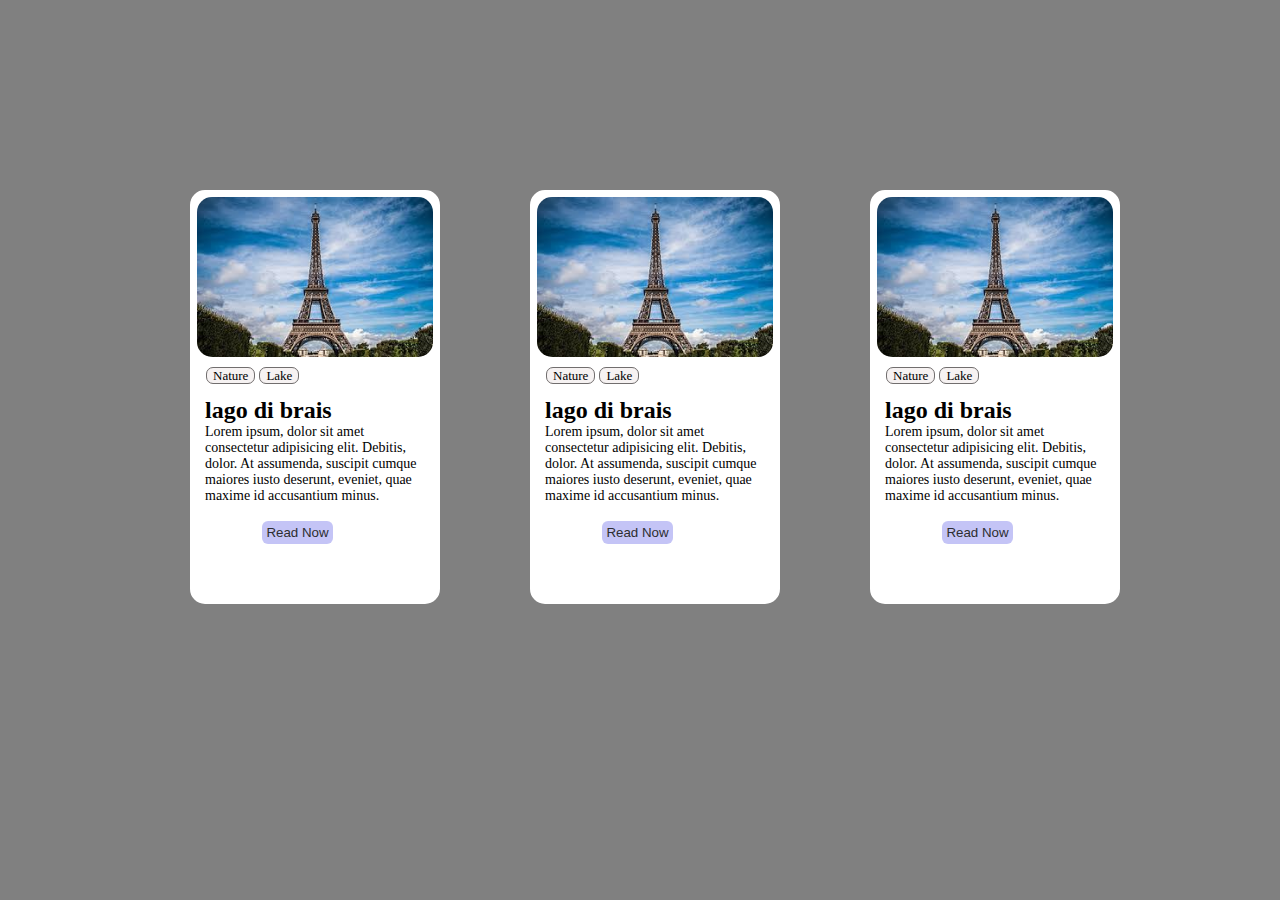
<file: html&css exercises/card design-exercise3/index.html>
<!DOCTYPE html>
<html lang="en">
<head>
    <meta charset="UTF-8">
    <meta name="viewport" content="width=device-width, initial-scale=1.0">
    <title>Card</title>
    <style>
        body{
            background-color: gray;
            padding:145px;
            display: flex;
        }
        *{
            margin: 0;
            padding: 0;
        }
        .box{
            border: 2px solid white;
             height: 410px;
             width: 246px;
             background-color: #fff;
             border-radius: 15px;
            padding: 0px 0 0px 0;
            margin:45px;

        }
        .img{
            padding: 5px;
        }
        .img img{
            border-radius: 15px;
        }

        .content{
            padding: 13px;

        }
        .content p{
            font-size: 14px;
        }
        
       .capsules  span{
            border: 1px solid rgb(113, 110, 110);
            border-radius: 7px;
            padding:  0 6px;
            background-color: rgb(246, 242, 242);
            text-transform: capitalize;
            font-size: 13px;

        }
        .capsules{
            padding: 0px 34px 0px 14px;
        }
     .button{
        text-align: center;
     }
     .button button{
        border-radius: 6px;
        padding:4px ;
        background-color: rgb(196, 196, 246);
        border: none;
        box-shadow: 1px;
        color: rgb(45, 46, 48);
        margin-top: 4px;
        margin-right: 35px;
     }
     .button button:hover{
    background-color: rgb(80, 11, 170);
    color: #fff;
}
 
    </style>
</head>
<body>

    <div class="box">
    <div class="img"><img width="236px " src="image.png"alt="image"></div>
    <div class="capsules">
        <span>nature</span>
        <span>Lake</span>
    </div>
    <div class="content">
    <h2>lago di brais</h2>
    <p>Lorem ipsum, dolor sit amet consectetur adipisicing elit.
     Debitis, dolor. At assumenda, suscipit cumque 
     maiores iusto deserunt, eveniet, quae maxime 
     id accusantium minus.
    </p></div>
     <div class="button"><button >Read Now</button></div>
    </div>



    <div class="box">
        <div class="img"><img width="236px " src="image.png"alt="image"></div>
        <div class="capsules">
            <span>nature</span>
            <span>Lake</span>
        </div>
        <div class="content">
        <h2>lago di brais</h2>
        <p>Lorem ipsum, dolor sit amet consectetur adipisicing elit.
         Debitis, dolor. At assumenda, suscipit cumque 
         maiores iusto deserunt, eveniet, quae maxime 
         id accusantium minus.
        </p></div>
         <div class="button"><button >Read Now</button></div>
        </div>


        <div class="box">
            <div class="img"><img width="236px " src="image.png"alt="image"></div>
            <div class="capsules">
                <span>nature</span>
                <span>Lake</span>
            </div>
            <div class="content">
            <h2>lago di brais</h2>
            <p>Lorem ipsum, dolor sit amet consectetur adipisicing elit.
             Debitis, dolor. At assumenda, suscipit cumque 
             maiores iusto deserunt, eveniet, quae maxime 
             id accusantium minus.
            </p></div>
             <div class="button"><button >Read Now</button></div>
            </div>
</body>
</html>
</file>
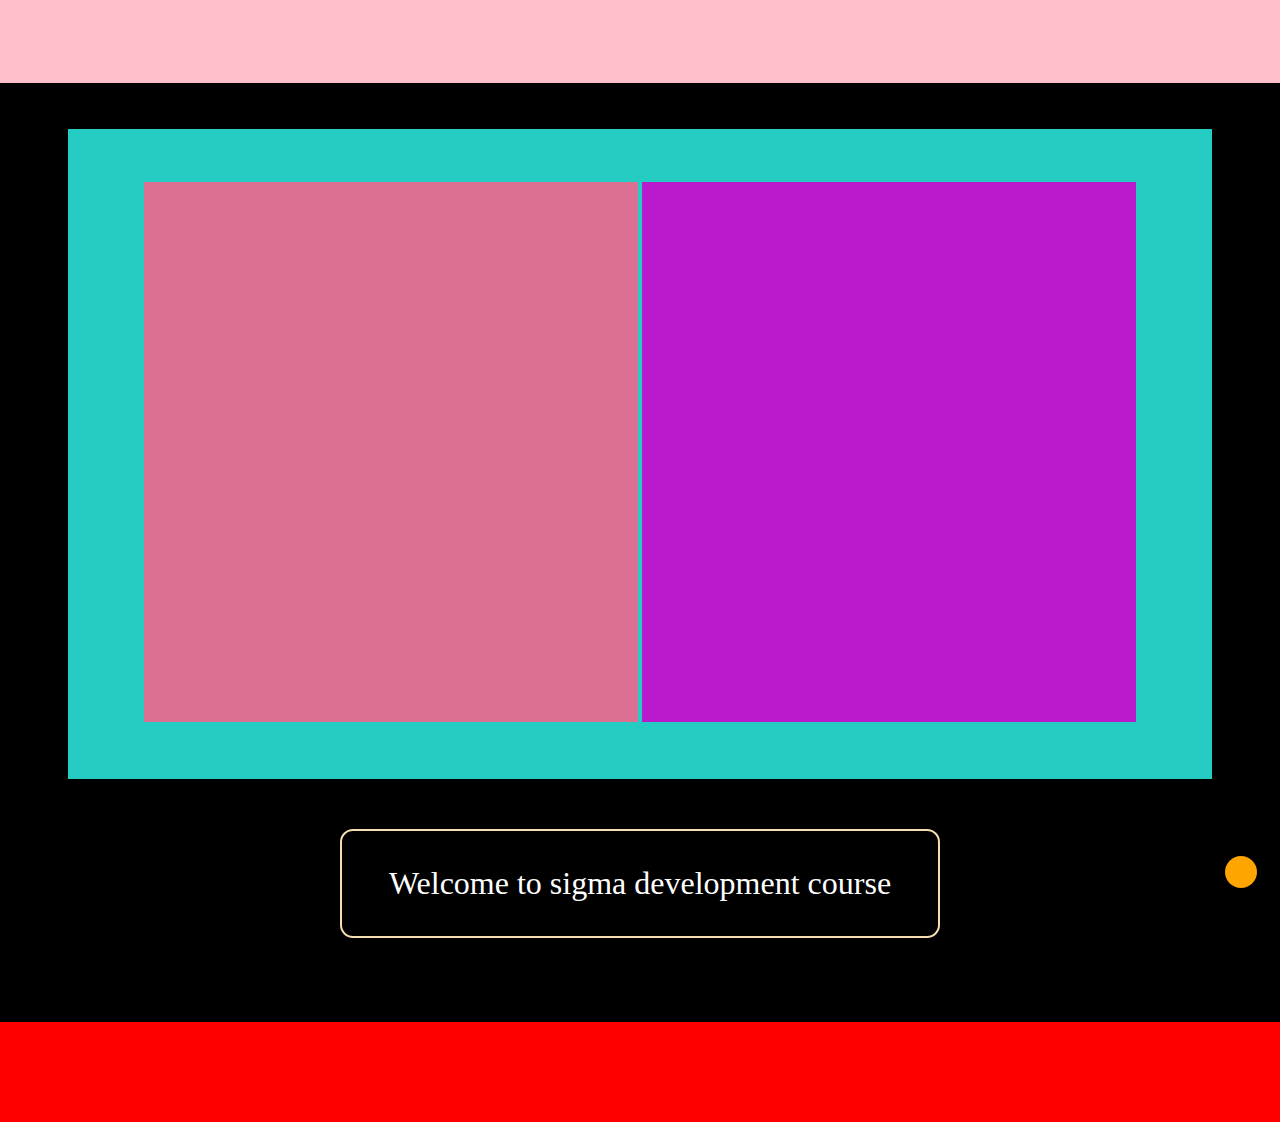
<file: html&css exercises/exercise-5/index.html>
<!DOCTYPE html>
<html lang="en">
<head>
    <meta charset="UTF-8">
    <meta name="viewport" content="width=device-width, initial-scale=1.0">
    <title>layout</title>
    <style>
        main{
            background-color: black;
            color: white;
            padding: 34px;
        }
        *{
            margin: 0;
            padding: 0;
        }
        header{
            position: sticky;
            top:0px;
        }
        nav{
            background-color: pink;
            height: 83px;
          
        }
        .container{
            background-color: rgb(36, 204, 196);
          margin: 12px 34px;
          text-align: center;
          padding: 53px 23px;

        }
        .box1{
            background-color: palevioletred;
          height: 60vh;
         width: 45%;
         display: inline-block;

        }
        .box2{
            background-color: rgb(186, 26, 204);
            height: 60vh; 
         width: 45%;
         display: inline-block;
        }
        footer{
            height: 100px;
            background-color: red;
        }
    .para
        {
    padding: 34px;
    border: 2px solid wheat;
    margin: 50px 34vh;
    font-size: 2em;
    border-radius: 13px;
 text-align: center;
         }
        .orangebox{
            height: 32px;
            width: 32px;
            background-color: orange;
            position: fixed;
            border-radius: 60px;
            bottom: 12px;
            right:23px;
         }
    </style>



</head>
<body>
    <header>
        <nav>

        </nav>
    </header>
    <main>
        <div class="container">
            <div class="box1"></div>
            <div class="box2"></div>

        </div>
        <div class="para">Welcome to sigma development course</div>
        <div class="orangebox"></div>
    </main>




    <footer></footer>
    
</body>
</html>
</file>
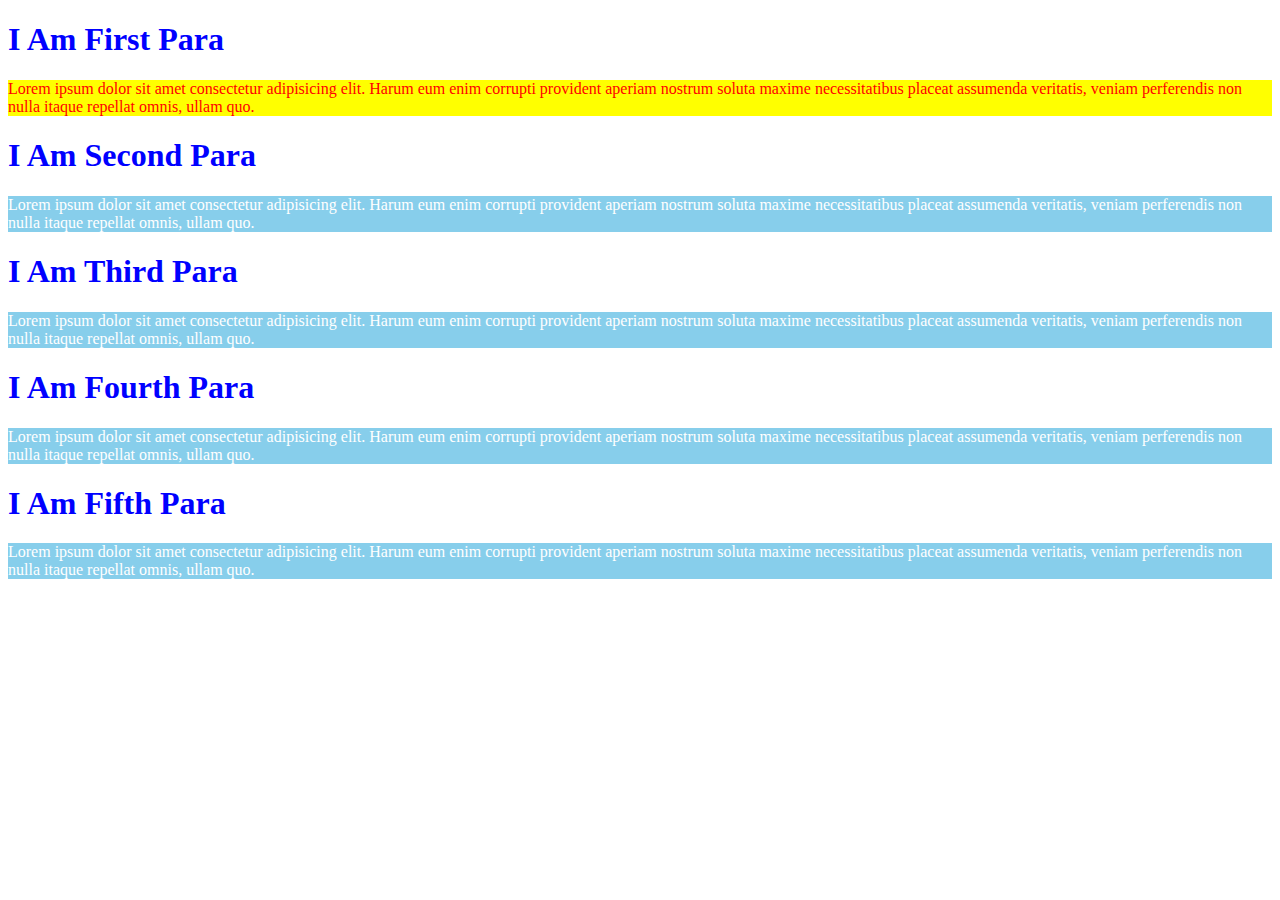
<file: html&css exercises/exercise2-css/index.html>
<!DOCTYPE html>
<html lang="en">
<head>
    <meta charset="UTF-8">
    <meta name="viewport" content="width=device-width, initial-scale=1.0">
    <title>Document</title>
 <style> 
    h1{
        text-transform:capitalize;
        color: blue;
    }
   
    p{
        color: white;
        background: skyblue;
    }
  .one{
        color:red;
        background:yellow;
    }
 </style>
</head>
<body>
    <h1>i am first para</h1>
    <p class="one">Lorem ipsum dolor sit amet consectetur adipisicing elit. Harum eum enim corrupti provident aperiam nostrum soluta maxime necessitatibus placeat assumenda veritatis, veniam perferendis non nulla itaque repellat omnis, ullam quo.</p>
    <h1>i am second para</h1>
    <p>Lorem ipsum dolor sit amet consectetur adipisicing elit. Harum eum enim corrupti provident aperiam nostrum soluta maxime necessitatibus placeat assumenda veritatis, veniam perferendis non nulla itaque repellat omnis, ullam quo.</p>
    <h1>i am third para</h1>
    <p>Lorem ipsum dolor sit amet consectetur adipisicing elit. Harum eum enim corrupti provident aperiam nostrum soluta maxime necessitatibus placeat assumenda veritatis, veniam perferendis non nulla itaque repellat omnis, ullam quo.</p>
    <h1>i am fourth para</h1>
    <p>Lorem ipsum dolor sit amet consectetur adipisicing elit. Harum eum enim corrupti provident aperiam nostrum soluta maxime necessitatibus placeat assumenda veritatis, veniam perferendis non nulla itaque repellat omnis, ullam quo.</p>
    <h1>i am fifth para</h1>
    <p>Lorem ipsum dolor sit amet consectetur adipisicing elit. Harum eum enim corrupti provident aperiam nostrum soluta maxime necessitatibus placeat assumenda veritatis, veniam perferendis non nulla itaque repellat omnis, ullam quo.</p>
</body>
</html>
</file>
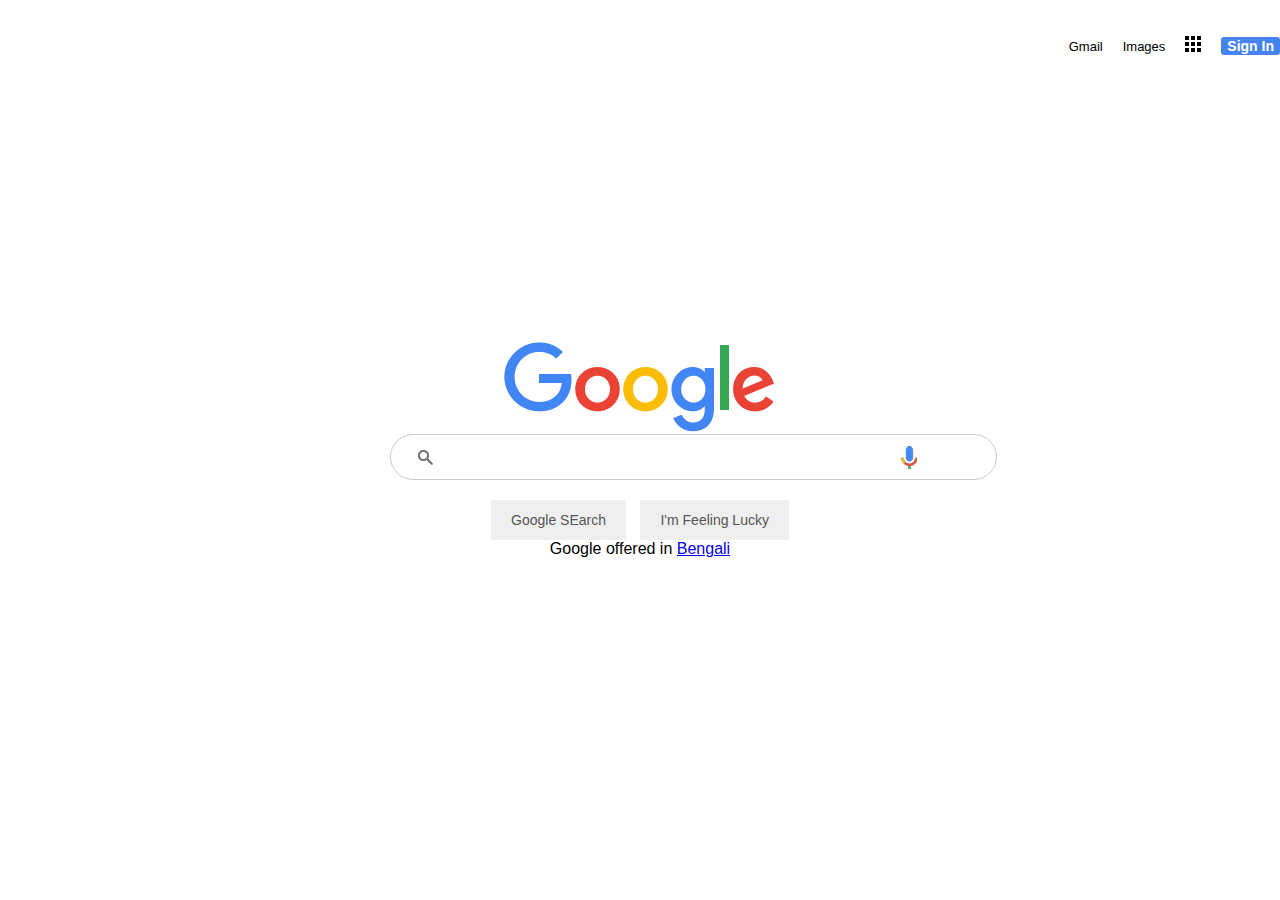
<file: html&css exercises/google page/index.html>
<!DOCTYPE html>
<html lang="en">
<head>
    <meta charset="UTF-8">
    <meta name="viewport" content="width=device-width, initial-scale=1.0">
    <link rel="stylesheet" href="style.css">
    <title> Google</title>

</head>
<body>
    <section>
        <header>
            <ul>
                <li><a href="#"> Gmail</a></li>
                <li><a href="#">Images</a></li>
                <li><a href="#"><img src="bars.png" alt=""></a></li>
                <li><button>Sign In</button></li>
            </ul>
        </header>
        <div class="main">
            <img src="google.png" alt="Google">
            <div class="searchbox">
                <input type="text" class="search">
                <div class="icons">

                    <div><img src="search.png" ></div>
                    <div><img src="mic.png" ></div>
                </div >
            </div>
         <div class="buttons">
         <button>Google SEarch</button>
             <button>I'm Feeling Lucky</button>
          
            </div>
                <div class="lang">
            Google offered in <a href="#">Bengali</a>
              </div>
        </div>
    </section>
    
</body>
</html>
</file>
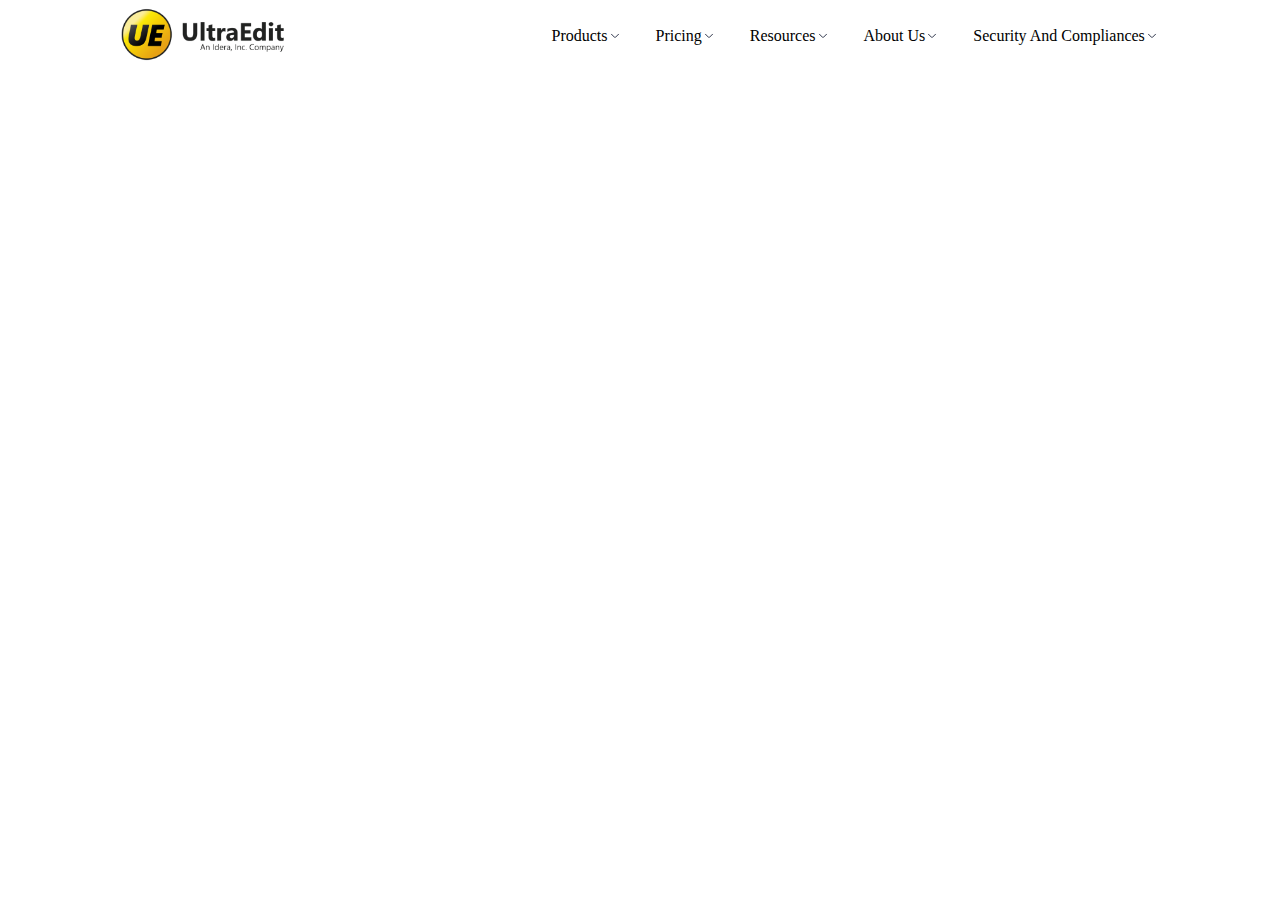
<file: html&css exercises/navbar by flexbox-ex-6/index.html>
<!DOCTYPE html>
<html lang="en">
<head>
    <meta charset="UTF-8">
    <meta name="viewport" content="width=device-width, initial-scale=1.0">
    <title>Navbar</title>
    <style>
       
        .logo img{
            width: 164px;
        }
        nav{
          
            display: flex;
            justify-content: space-around;
            align-items: center;
            font-family: 'Segoe UI';
        }
        .right ul {
            display: flex;
            gap:34px;
        }
        .right ul li{
            list-style: none;
            display: flex;
            text-transform: capitalize;
            justify-content: center;
            align-items: center;
        }
        

    </style>
</head>
<header>
    <nav>
        <div class="logo">
            <img src="image.png" alt="logo">
        </div>
        <div class="right">
            <ul>
              
                <li><span>Products </span><svg width="14" height="14" viewBox="0 0 24 24" fill="none" xmlns="http://www.w3.org/1400/svg">
                    <path d="M6 9L11.2929 14.2929C11.6262 14.6262 11.7929 14.7929 12 14.7929C12.1471 14.7929 12.3738 14.6262 12.7071 14.2929L18 9" stroke="#141B34" stroke-width="1.5" stroke-linecap="round" stroke-linejoin="round"/>
                    </svg>
                    </li>
                <li><span>pricing</span><svg width="14" height="14" viewBox="0 0 24 24" fill="none" xmlns="http://www.w3.org/1400/svg">
                    <path d="M6 9L11.2929 14.2929C11.6262 14.6262 11.7929 14.7929 12 14.7929C12.1471 14.7929 12.3738 14.6262 12.7071 14.2929L18 9" stroke="#141B34" stroke-width="1.5" stroke-linecap="round" stroke-linejoin="round"/>
                    </svg>
                    </li>
                <li><span> resources</span><svg width="14" height="14" viewBox="0 0 24 24" fill="none" xmlns="http://www.w3.org/1400/svg">
                    <path d="M6 9L11.2929 14.2929C11.6262 14.6262 11.7929 14.7929 12 14.7929C12.1471 14.7929 12.3738 14.6262 12.7071 14.2929L18 9" stroke="#141B34" stroke-width="1.5" stroke-linecap="round" stroke-linejoin="round"/>
                    </svg>
                    </li>
                <li><span>About us </span><svg width="14" height="14" viewBox="0 0 24 24" fill="none" xmlns="http://www.w3.org/1400/svg">
                    <path d="M6 9L11.2929 14.2929C11.6262 14.6262 11.7929 14.7929 12 14.7929C12.1471 14.7929 12.3738 14.6262 12.7071 14.2929L18 9" stroke="#141B34" stroke-width="1.5" stroke-linecap="round" stroke-linejoin="round"/>
                    </svg>
                    </li>
                <li><span>security and compliances </span><svg width="14" height="14" viewBox="0 0 24 24" fill="none" xmlns="http://www.w3.org/1400/svg">
                    <path d="M6 9L11.2929 14.2929C11.6262 14.6262 11.7929 14.7929 12 14.7929C12.1471 14.7929 12.3738 14.6262 12.7071 14.2929L18 9" stroke="#141B34" stroke-width="1.5" stroke-linecap="round" stroke-linejoin="round"/>
                    </svg>
                </li>
        
             
            </ul>
        </div>
    </nav>
</header>
<body>
    
</body>
</html>
</file>
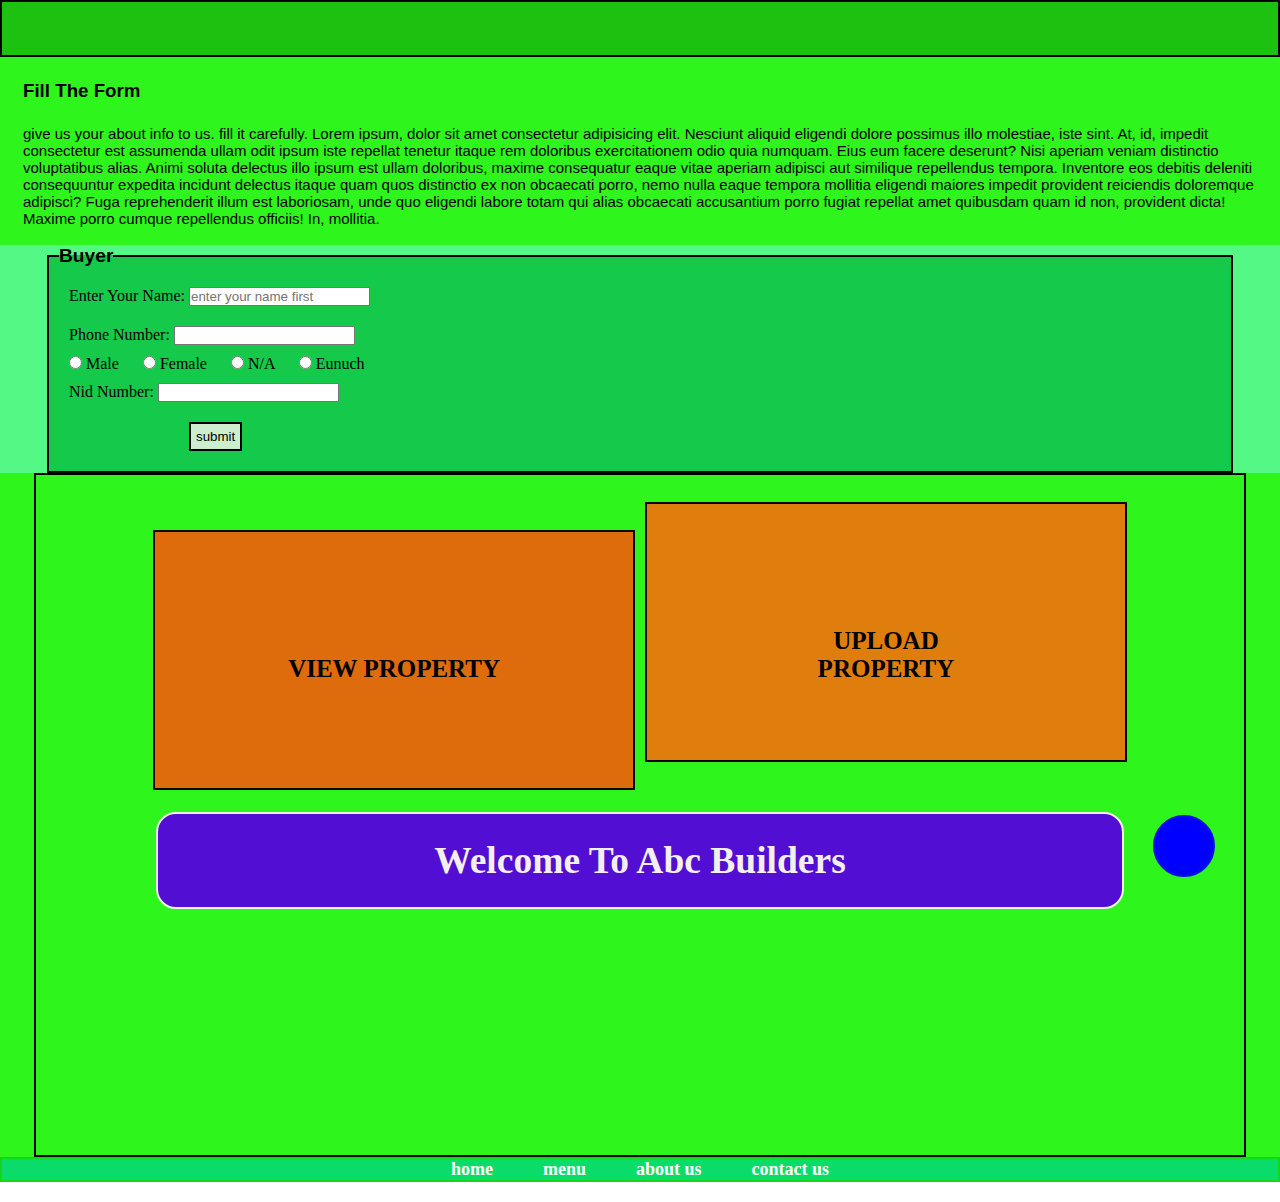
<file: html&css exercises/exercise-5/practice.html>
<!DOCTYPE html>
<html lang="en">
<head>
    <meta charset="UTF-8">
    <meta name="viewport" content="width=device-width, initial-scale=1.0">
    <title>Document</title>
  <style>


    *{
        margin: 0px;
        padding: 0px;
    }

    main{
         background-color: #2ef51c;  
      
    }


    header{
        position: sticky;
        top: 0px;
    }

    header nav{
        border: 2px solid black;
        background-color: #1dc211;
        height: 53px;
    }
  
        .heading  h3{
            font-family: 'Lucida Sans', 'Lucida Sans Regular', 'Lucida Grande', 'Lucida Sans Unicode', Geneva, Verdana, sans-serif;
            padding: 23px;
            text-transform:capitalize ;
        }
        .heading p{
            font-size: 15px;
            font-family: Arial, Helvetica, sans-serif;
            padding:  0px 23px;

        }

        .area{
            background-color: #fff;
            border: 2px solid black;
           margin: 18px 47px 0px 47px;
           background-color: #15ca4b;

        }
        form{
            background-color: #53f885;
           
        }
        form fieldset{
            text-transform: capitalize;
           padding: 10px;
            margin: 5px;
           
        }
        form fieldset legend{
            font-size: larger;
             font-family: 'Lucida Sans', 'Lucida Sans Regular', 'Lucida Grande', 'Lucida Sans Unicode', Geneva, Verdana, sans-serif;
             font-weight:bolder ;
            }
     fieldset div{
        padding: 10px;
     }

     fieldset label{
        padding: 10px

     }

    main  .container{
        text-transform: uppercase;
        font-size: 25px;
        font-weight:bolder ;
        border: 2px solid black;
        height: 70vh;
        padding: 25px;
        margin: 0px 34px  ;
        text-align: center;
      
     }

     .box1{
        border: 2px solid black;
        height: 10px;
        padding: 123px;
        margin: 2px;
        width:20%;
          display:inline-block;
          background-color: #de6b0c;
        
     }
     .box2{
        border: 2px solid black;
        height: 10px;
        padding: 123px;
        margin: 2px;
        width:20%;
          display:inline-block;
          background-color: #e07e0d;
        
     }
    
       
   
       
   footer{
        position: sticky;
        top: 0px;
    }
    nav{
        border: 2px solid rgb(20, 215, 29);
     
        background-color:rgb(10, 220, 105);
        text-align: center;
    }
   ::selection{
    background-color: #0f0e0e;
    color: aqua;
   }
    
    nav ul li{
        display: inline;
        padding: 23px;
        font-style: normal;
        list-style: none;
        font-size: large;
        font-weight: bolder;
            
        }
        nav ul li a{
            color:white;
            text-decoration: none;
        }
     .bluecircle{
        border: 2px solid rgb(15, 15, 230);
        border-radius: 60px;
        height: 58px;
        width: 58px;
        background-color: blue;
      position: fixed;
      bottom: 23px;;
      z-index: 1;
      right: 65px;

     }
     .box3{
        text-transform: capitalize;
        border: 2px solid ;
         border-radius: 20px;
         background-color: #520ed2;
         color: rgb(244, 239, 239);
         text-align: center;
        margin: 20px 95px;
        padding: 25px 0 25px 0px;

        }
        button{
            border-style: double; 
            margin:0px 120px;
            background-color: #ccedce;
            padding: 5px;}
  button:hover{
    background-color: #0c7013;
  }

  </style>
</head>
<body>

    <!-- header part -->
    <header>
     <nav></nav>
    </header>

<!-- body part -->

    <main>
        <div class="heading">
            <h3>fill the form</h3>
            <p>give us your about info to us. fill it carefully.
                Lorem ipsum, dolor sit amet consectetur adipisicing elit. Nesciunt aliquid eligendi dolore possimus illo molestiae, iste sint. At, id, impedit consectetur est assumenda ullam odit ipsum iste repellat tenetur itaque rem doloribus exercitationem odio quia numquam. Eius eum facere deserunt? Nisi aperiam veniam distinctio voluptatibus alias. Animi soluta delectus illo ipsum est ullam doloribus, maxime consequatur eaque vitae aperiam adipisci aut similique repellendus tempora. Inventore eos debitis deleniti consequuntur expedita incidunt delectus itaque quam quos distinctio ex non obcaecati porro, nemo nulla eaque tempora mollitia eligendi maiores impedit provident reiciendis doloremque adipisci? Fuga reprehenderit illum est laboriosam, unde quo eligendi labore totam qui alias obcaecati accusantium porro fugiat repellat amet quibusdam quam id non, provident dicta! Maxime porro cumque repellendus officiis! In, mollitia.
            </p>
        </div>


        <!-- form part -->
     <form action="post">
        <fieldset class="area">
            <legend>Buyer</legend>
            <div>enter your name:  <input type="text" name="name" id="name" placeholder="enter your name first">  </div>
          
            <div>phone number: <input type="text"></div>

            <label><input type="radio"id="male"name="gender"value="male"> male  </label>  
            <label><input type="radio"id="female"name="gender"value="female"> female  </label>  
            <label><input type="radio"id="n/a"name="gender"value="n/a"> n/a  </label>  
            <label><input type="radio"id="eunuch"name="gender"value="eunuch"> eunuch  </label>  
            <div>nid number: <input type="text" name="" id=""></div>
          
             <div><button>submit</button></div>
        </form>

    </main>
<main>
        <!-- container part -->
         <div class="container">

            <div class="box1">View property</div>
            <div class="box2">Upload property</div>
            <div class="box3"><h2>welcome to abc builders</h2></div> 
        </div>
        
          <div class="bluecircle"></div>
        </main>
    
    <footer>
        <nav>
            <ul>
               <li><a href="/">home</a></li>
               <li><a href="/">menu</a></li>
               <li><a href="/">about us</a></li>
               <li><a href="/">contact us</a></li>
               
            </ul>
            </nav>
    </footer>
</body>
</html>
</file>
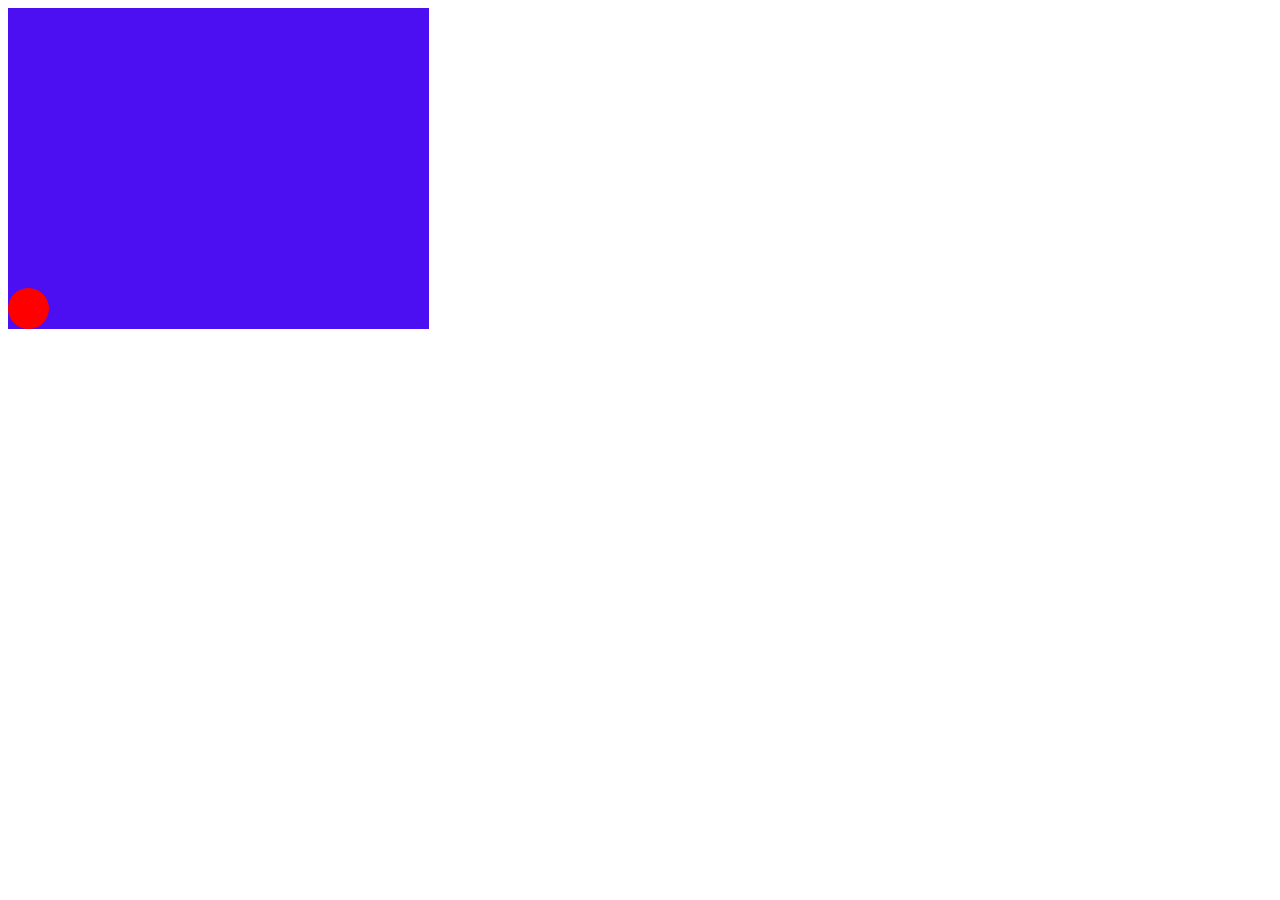
<file: html&css exercises/exercisee7/bounce.html>
<!DOCTYPE html>
<html lang="en">
<head>
    <meta charset="UTF-8">
    <meta name="viewport" content="width=device-width, initial-scale=1.0">
    <title>Document</title>
    <style>
        .container{
            width: 421px;
            height: 321px;
            background-color: #4c0ff1;
            position: relative;
     
    
        }
        .red
        {
            width:41px;
            height: 41px;
            border-radius: 70px;
            background-color: red;
            position: absolute;
            left: 0;
            bottom: 0;
            animation: animatex 3s   linear infinite , animatey 1s   ease-out infinite alternate;
        }

        @keyframes animatex{
            from{
             left: 0;
            }
            to{
             left: 100%;
            }
        }
        @keyframes animatey{
            from{
                bottom: 100%;
           
            }
            to{
                bottom: 0;
            }
        }
    
    </style>
</head>

<body>
   <div class="container">
    <div class="red"></div>
   </div> 
</body>
</html>
</file>
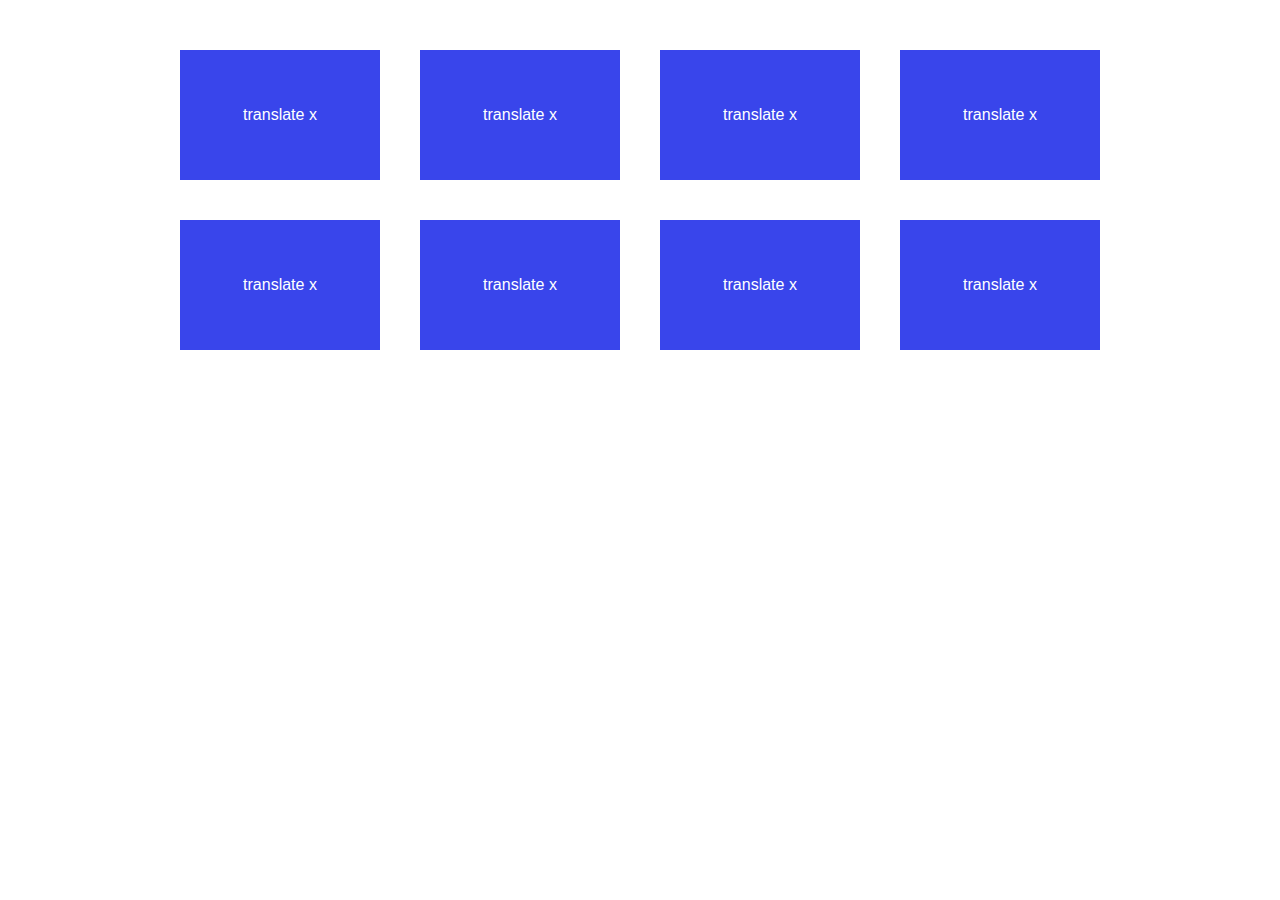
<file: html&css exercises/exercisee7/transition.html>
<!DOCTYPE html>
<html lang="en">
<head>
    <meta charset="UTF-8">
    <meta name="viewport" content="width=device-width, initial-scale=1.0">
    <title>transform </title>
    <link rel="stylesheet" href="transition.css">
</head>
<body>
    <div class="wrap">
        <!-- translatex -->
        <div class="box">
            <div class="blue scaleX">translate x</div>
        </div>


           <!-- translate y -->
        <div class="box">
            <div class="blue scaleY ">translate x</div>
        </div>

           <!-- translatex -->
        <div class="box">
            <div class="blue scaleZ">translate x</div>
        </div>


      <!-- translatex -->
        <div class="box">
            <div class="blue translatex">translate x</div>
        </div>


      <!-- translatex -->
        <div class="box">
            <div class="blue translatex">translate x</div>
        </div>


      <!-- translatex -->
        <div class="box">
            <div class="blue translatex">translate x</div>
        </div>


           <!-- translatex -->
        <div class="box">
            <div class="blue translatex">translate x</div>
        </div>



          <!-- translatex -->
        <div class="box">
            <div class="blue translatex">translate x</div>
        </div>

    </div>
    
</body>
</html>
</file>
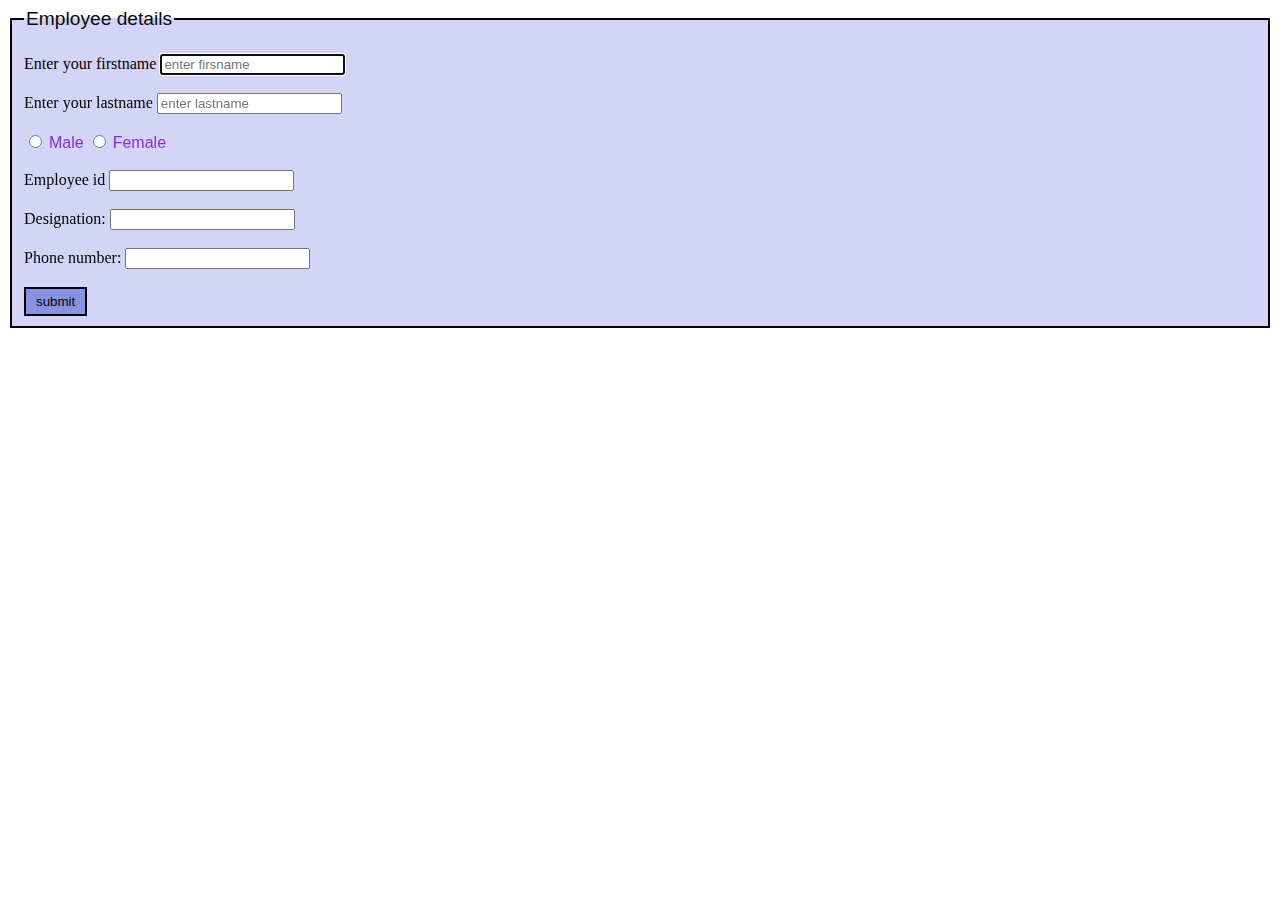
<file: html&css exercises/forms/form.html>
<!DOCTYPE html>
<html lang="en">
<head>
    <meta charset="UTF-8">
    <meta name="viewport" content="width=device-width, initial-scale=1.0">
    <title>employee details</title>
    <link rel="stylesheet" href="form.css">
</head>
<body>
    
    <form action="post">
        <fieldset class="area">
            <legend class="employee">Employee details</legend>
            <br>
             <div>
            <label for="username">Enter your firstname</label>
            <input type="text"id="username"placeholder="enter firsname"autofocus>
        </div>
        <br>
            <div>
            <label for="username">Enter your lastname</label>
            <input type="text"id="username"placeholder="enter lastname"autofocus>
        </div>
        <div>
            <br>
            <input type="radio"id="male"name="gender"value="male">
            <label  class="male" for="male">Male</label>
            <input type="radio"id="female"name="gender"value="female">
            <label class="female" for="female">Female</label>
        </div>
        <div>
            <br>
            <label for="employee">Employee id</label>
            <input  type="text"name="employee">
            <br><br>
            Designation: <input type="text"name="designation">
                </div>
                <div>
                    <br>
                    Phone number: <input type="text"id="phone">
                </div>
                <br>
                <button class="submit-button">submit</button>
    </fieldset>
    <div>

    </div>
       
        

    </form>
    
</body>
</html>
</file>
<file: html&css exercises/google page/style.css>
body{
    margin: 0;
    padding:0;
    box-sizing: border-box;
    font-family: Arial, Helvetica, sans-serif;
}
section {
    position: relative;
    width: 100%;
    display: flex;
    justify-content: center;
    min-height: 100vh;
    
}
section header{
    position:absolute;
    top:0;
    width: 100%;
    display: flex;
    justify-content: flex-end;
    padding:20px;
}
section header ul {
    display: flex;
    justify-content: center;
    align-items: center;
}
section header ul li{
    list-style: none;
    margin-left: 20px;
   
}
section header ul li a{
    color:black;
    text-decoration: none;
    font-size:13px;
}
section header ul li button{
    background: #4584ef;
    border: none;
    
    outline:none;
    padding :8px 14 px;
    color:#fff;
    font-size: 14px;
    font-weight: bold;
    border-radius:3px ;
    cursor: pointer;
    

}
section .main{
    width: 500px;
    display: flex;
    flex-direction: column;
    justify-content: center;
    align-items: center;
}
section .main .searchbox{
    position:relative;
    width:100%;
    margin-top: 20 px;
}
section .main .searchbox .search{
    width: 100%;
    padding: 13px;
    padding-left: 45px;
    padding-right: 60px;
    border-radius:30px; 
    border: 1px solid #ccc;
    outline: none;
    font-size: 16px;
}
section .main .searchbox .icons{
    position:absolute;
    top: 0;
    width:100%;
    display: flex;
    padding: 12px 27px;
    justify-content: space-between;
    align-items: center;
    pointer-events: none;
}
section .main .buttons{
    margin-top: 20px;
}
section .main .buttons button{
    margin: 0 5px;
    padding: 12px 20px;
    color: #555;
    font-size: 14px;
    border: none;
    cursor: pointer;
    border-radius: 1px solid transparent;
    outline: none;
  }
</file>
<file: html&css exercises/exercisee7/transition.css>
.wrap {
    margin: 30px auto;
    max-width: 1000px;
    width: 90vw;
    display: flex;
    flex-flow: row wrap;
    justify-content: center;
    font-family: sans-serif;
  }
  .box {
    width: calc(20%);
    margin: 20px 20px;
    background: #ddd;
    cursor: pointer;
    color: #FFF;
    text-align: center;
    line-height: 130px;
  }
  .blue{
    background-color: #3945eb;
  }
  .scaleX {
    transform: scaleX(1);
    transition: transform 0.5s ease;
  }
  
  
  .box:hover .scaleX {
    transform: scaleX(2);
  }
  .scaleY {
    transform: scaleY(1);
    transition: transform 0.5s ease-out;

  }
  .box:hover .scaleY{
    transform: scaleY(2);
  }
  .scaleZ{
    transform: scaleZ(1) ;
    transition: transform 0.5sec ease;
  }
  .box:hover .scaleZ{
    transform: scaleZ(2);
  }
</file>
<file: html&css exercises/forms/form.css>
.submit-button{
   background-color: rgb(135, 146, 224); 
   color: black;
       border-style: double;
       font-family: Arial, Helvetica, sans-serif ;
       cursor: pointer;
       transition: background-color 0.15s,color 0.15s;
       vertical-align: top;
       padding-top: 5px;
       padding-bottom: 5px;
       padding-left: 10px;
       padding-right: 10px;
       vertical-align: middle;
    
}
.submit-button:hover{
    background-color: rgb(175, 129, 234);
}
.submit-button:active{
    background-color: rgb(235, 233, 238);

}
.employee{
    color: rgb(10, 10, 10);
    font-size: larger;
    font-weight: 500;
    font-family: Arial, Helvetica, sans-serif;
}
.area{
    background-color: rgb(212, 212, 247);
    border-style: solid;
    border-color: rgb(4, 4, 4);
   
}
.male{
    color: blueviolet;
    font-family: Arial, Helvetica, sans-serif;
   
}
.female{
    color: blueviolet;
    font-family: Arial, Helvetica, sans-serif;
   
}
</file>
